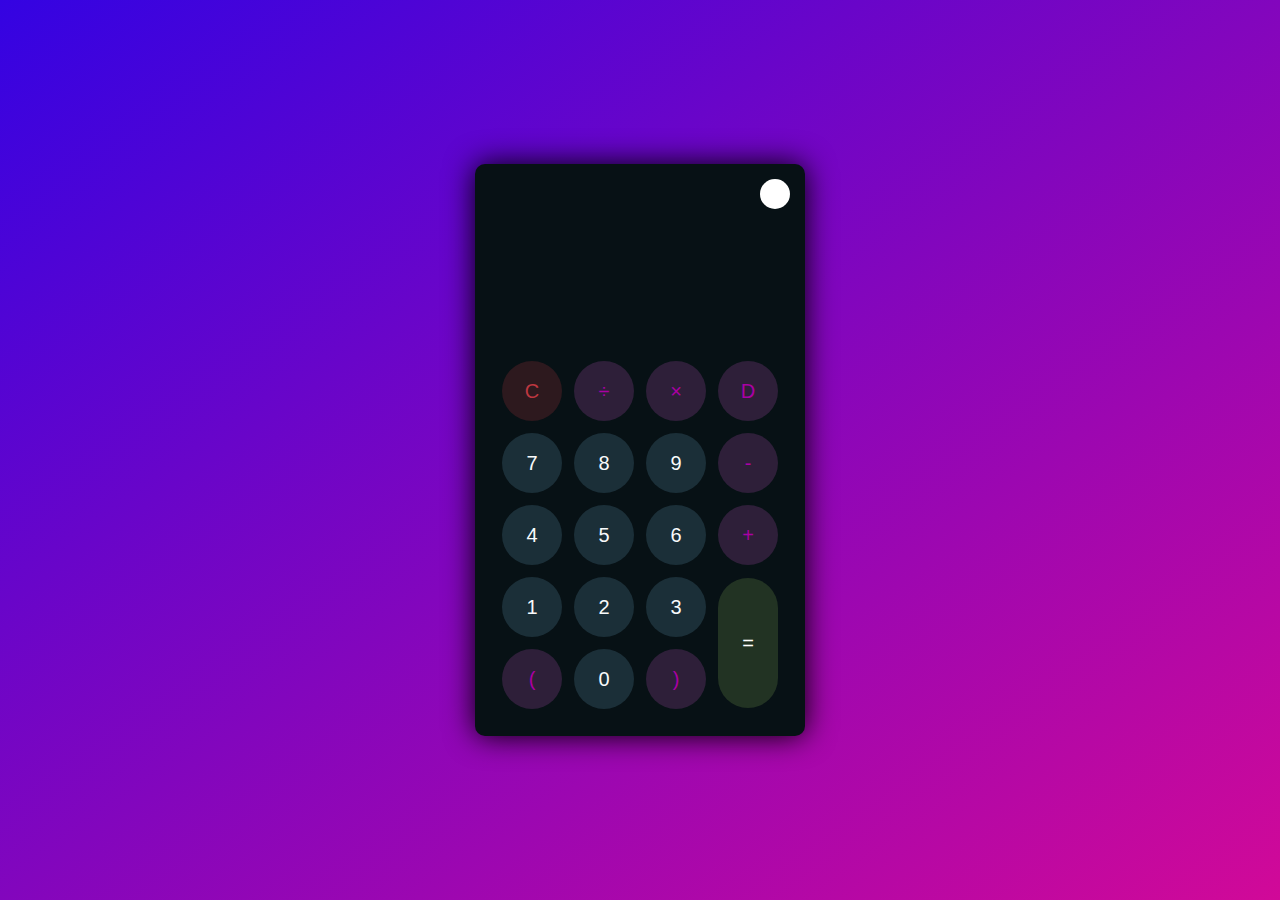
<file: Calculator/index.html>
<!DOCTYPE html>
<html lang="en">
<head>
    <meta charset="UTF-8">
    <meta http-equiv="X-UA-Compatible" content="IE=edge">
    <meta name="viewport" content="width=device-width, initial-scale=1.0">
    <link rel="stylesheet" href="style.css">
    <title>Title</title>
</head>
<body>
    <div class="container">
        <div class="calculator dark">
            <div class="theme-toggler active">
                <i class="toggler-icon"></i>
            </div>
            <div class="display-screen">
                <div id="display"></div>
            </div>
            <div class="buttons">
                <table>
                    <tr>
                        <td><button class="btn-operator" id="clear">C</button></td>
                        <td><button class="btn-operator" id="/">&divide;</button></td>
                        <td><button class="btn-operator" id="*">&times;</button></td>
                        <td><button class="btn-operator" id="backspace">D</button></td>
                    </tr>
                    <tr>
                        <td><button class="btn-number" id="7">7</button></td>
                        <td><button class="btn-number" id="8">8</button></td>
                        <td><button class="btn-number" id="9">9</button></td>
                        <td><button class="btn-operator" id="-">-</button></td>
                    </tr>
                    <tr>
                        <td><button class="btn-number" id="4">4</button></td>
                        <td><button class="btn-number" id="5">5</button></td>
                        <td><button class="btn-number" id="6">6</button></td>
                        <td><button class="btn-operator" id="+">+</button></td>
                    </tr>
                    <tr>
                        <td><button class="btn-number" id="1">1</button></td>
                        <td><button class="btn-number" id="2">2</button></td>
                        <td><button class="btn-number" id="3">3</button></td>
                        <td rowspan="2"><button class="btn-equal" id="equal">=</button></td>
                    </tr>
                    <tr>
                        <td><button class="btn-operator" id="(">(</button></td>
                        <td><button class="btn-number" id="0">0</button></td>
                        <td><button class="btn-operator" id=")">)</button></td>
                    </tr>
                </table>
            </div>
        </div>
    </div>
    <script src="script.js"></script>
</body>
</html>
</file>
<file: Calculator/style.css>
* {
    padding: 0;
    margin: 0;
    box-sizing: border-box;
    outline: 0;
    transition: all 0.5s ease;
}

body {
    font-family: sans-serif;
}

a {
    text-decoration: none;
    color: #fff;
}

body {
    background-image: linear-gradient( to bottom right, rgb(52, 3, 226),rgb(209, 9, 152));
}

.container {
    height: 100vh;
    width: 100vw;
    display: grid;
    place-items: center;
}

.calculator {
    position: relative;
    height: auto;
    width: auto;
    padding: 20px;
    border-radius: 10px;
    box-shadow: 0 0 30px #000;
}

.theme-toggler {
    position: absolute;
    top: 30px;
    right: 30px;
    color: #fff;
    cursor: pointer;
    z-index: 1;
}

.theme-toggler.active {
    color: #333;
}

.theme-toggler.active::before {
    background-color: #fff;
}

.theme-toggler::before {
    content: '';
    height: 30px;
    width: 30px;
    position: absolute;
    top: 50%;
    transform: translate(-50%, -50%);
    border-radius: 50%;
    background-color: #333;
    z-index: -1;
}

#display {
    margin: 0 10px;
    height: 150px;
    width: auto;
    max-width: 270px;
    display: flex;
    align-items: flex-end;
    justify-content: flex-end;
    font-size: 30px;
    margin-bottom: 20px;
    overflow-x: scroll;
  }

#display::-webkit-scrollbar {
    display: block;
    height: 3px;
}

button {
    height: 60px;
    width: 60px;
    border: 0;
    border-radius: 30px;
    margin: 5px;
    font-size: 20px;
    cursor: pointer;
    transition: all 200ms ease;
}

button:hover {
    transform: scale(1.1);
}

button#equal {
    height: 130px;
}

/* light theme */

.calculator {
    background-color: #fff;
}

.calculator #display {
    color: #0a1e23;
}

.calculator button#clear {
    background-color: #ffd5d8;
    color: #fc4552;
}

.calculator button.btn-number {
    background-color: #c3eaff;
    color: #000000;
}

.calculator button.btn-operator {
    background-color: #ffd0fb;
    color: #f967f3;
  }
  
  .calculator button.btn-equal {
    background-color: #adf9e7;
    color: #000;
  }

  /* dark theme */

  .calculator.dark {
    background-color: #071115;
  }

  .calculator.dark #display {
    color: #f8fafb;
  }

  .calculator.dark button#clear {
    background-color: #2d191e;
    color: #bd3740;
  }

  .calculator.dark button.btn-number {
    background-color: #1b2f38;
    color: #f8fafb;
  }

  .calculator.dark button.btn-operator {
    background-color: #2e1f39;
    color: #aa00a4;
  }
  
  .calculator.dark button.btn-equal {
    background-color: #223323;
    color: #ffffff;
  }
</file>
